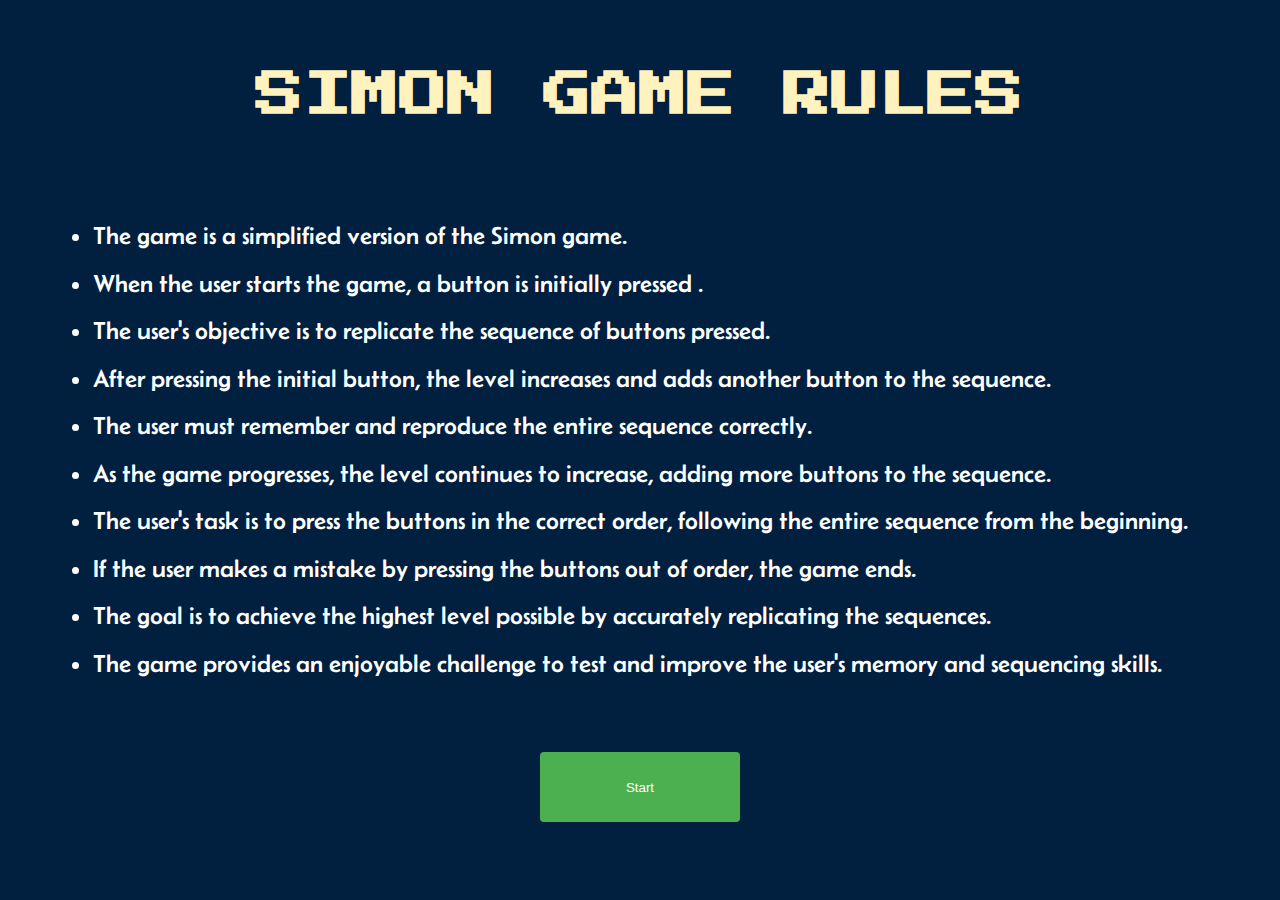
<file: index.html>
<!DOCTYPE html>
<html lang="en">
  <head>
    <meta charset="UTF-8" />
    <meta name="viewport" content="width=device-width, initial-scale=1.0" />
    <title>Simon</title>
    <link rel="stylesheet" href="styles.css" />
    <link
      href="https://fonts.googleapis.com/css?family=Press+Start+2P"
      rel="stylesheet"
    />
    <link rel="preconnect" href="https://fonts.googleapis.com" />
    <link rel="preconnect" href="https://fonts.gstatic.com" crossorigin />
    <link
      href="https://fonts.googleapis.com/css2?family=Belanosima&display=swap"
      rel="stylesheet"
    />
  </head>
  <body>
    <div class="container1">
      <h1 id="level-title">SIMON GAME RULES</h1>
      <ul class="rules">
        <li>The game is a simplified version of the Simon game.</li>
        <li>When the user starts the game, a button is initially pressed .</li>
        <li>
          The user's objective is to replicate the sequence of buttons pressed.
        </li>
        <li>
          After pressing the initial button, the level increases and adds
          another button to the sequence.
        </li>
        <li>
          The user must remember and reproduce the entire sequence correctly.
        </li>
        <li>
          As the game progresses, the level continues to increase, adding more
          buttons to the sequence.
        </li>
        <li>
          The user's task is to press the buttons in the correct order,
          following the entire sequence from the beginning.
        </li>
        <li>
          If the user makes a mistake by pressing the buttons out of order, the
          game ends.
        </li>
        <li>
          The goal is to achieve the highest level possible by accurately
          replicating the sequences.
        </li>
        <li>
          The game provides an enjoyable challenge to test and improve the
          user's memory and sequencing skills.
        </li>
      </ul>
      <a href="./game.html"
        ><button type="button" class="start">Start</button></a
      >
    </div>
  </body>
</html>
</file>
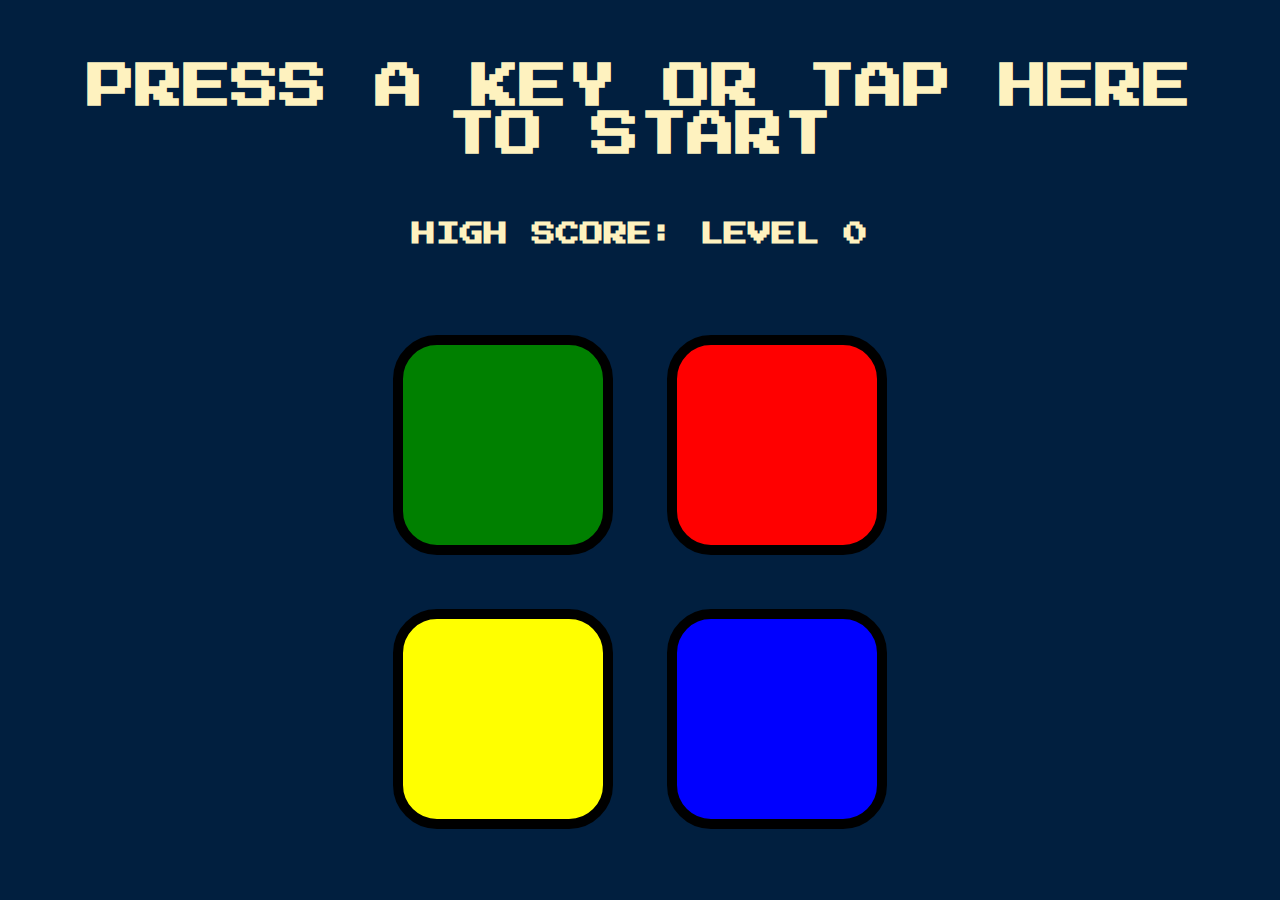
<file: game.html>
<!DOCTYPE html>
<html lang="en" dir="ltr">
  <head>
    <meta charset="utf-8" />
    <title>Simon</title>
    <link rel="stylesheet" href="styles.css" />
    <link
      href="https://fonts.googleapis.com/css?family=Press+Start+2P"
      rel="stylesheet"
    />
  </head>

  <body>
    <h1 id="level-title">PRESS A KEY OR TAP HERE TO START</h1>
    <h2 class="h21">HIGH SCORE: LEVEL 0</h2>
    <h2 class="h22"></h2>
    <div class="container">
      <div class="row">
        <div type="button" id="green" class="btn green"></div>

        <div type="button" id="red" class="btn red"></div>
      </div>

      <div class="row">
        <div type="button" id="yellow" class="btn yellow"></div>
        <div type="button" id="blue" class="btn blue"></div>
      </div>
    </div>
    <script src="https://ajax.googleapis.com/ajax/libs/jquery/3.7.0/jquery.min.js"></script>
    <script src="game.js" charset="utf-8"></script>
  </body>
</html>
</file>
<file: styles.css>
body {
  text-align: center;
  background-color: #011f3f;
}

#level-title {
  font-family: "Press Start 2P", cursive;
  font-size: 3rem;
  margin: 5%;
  color: #fef2bf;
}

h2 {
  font-family: "Press Start 2P", cursive;
  font-size: 1.5rem;
  margin: 5%;
  color: #fef2bf;
}
.container {
  display: block;
  width: 50%;
  margin: auto;
}

.btn {
  margin: 25px;
  display: inline-block;
  height: 200px;
  width: 200px;
  border: 10px solid black;
  border-radius: 20%;
}

.game-over {
  background-color: red;
  opacity: 0.8;
}

.red {
  background-color: red;
}

.green {
  background-color: green;
}

.blue {
  background-color: blue;
}

.yellow {
  background-color: yellow;
}

.pressed {
  box-shadow: 0 0 20px white;
  background-color: grey;
}
.start {
  background-color: #4caf50;
  color: white;
  padding: 10px 20px;
  border: none;
  border-radius: 4px;
  cursor: pointer;
  transition: background-color 0.3s;
  width: 200px;
  height: 70px;
}

.button:hover {
  background-color: #45a049;
}
.container1 {
  display: flex;
  flex-direction: column;
  justify-content: center;
  align-items: center;
  width: 100%;
}

.rules {
  text-align: left;
  font-family: "Belanosima", sans-serif;
  font-size: 25px;
  line-height: 1.5;
  color: #fff;
  padding: 10px;
  margin-bottom: 50px;
}

.rules li {
  margin-bottom: 10px;
}

@media (max-width: 600px) {
  .rules {
    font-size: 16px;
  }
}
</file>
